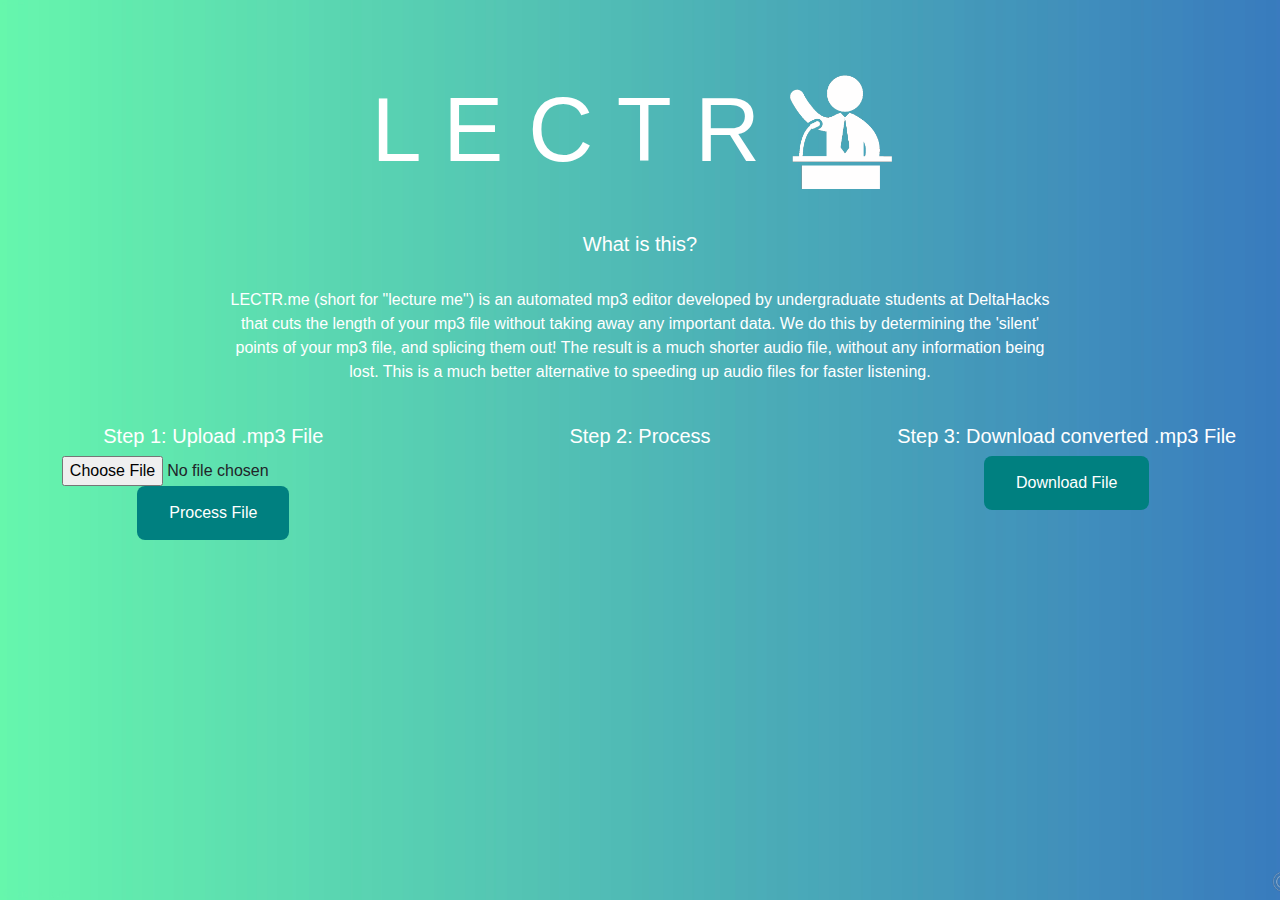
<file: lectrme/index.html>
<meta http-equiv="pragma" content="no-cache" />
<html>
    <head>
        <!-- Required meta tags -->
        <meta charset="utf-8">
        <meta name="viewport" content="width=device-width, initial-scale=1, shrink-to-fit=no">

        <!-- Bootstrap CSS -->
        <link rel="stylesheet" href="https://stackpath.bootstrapcdn.com/bootstrap/4.4.1/css/bootstrap.min.css"
            integrity="sha384-Vkoo8x4CGsO3+Hhxv8T/Q5PaXtkKtu6ug5TOeNV6gBiFeWPGFN9MuhOf23Q9Ifjh" crossorigin="anonymous">
        
        <link rel="stylesheet" href="index.css">
        <link rel="shortcut icon" href="img/favicon_round.png" type="image/x-icon">
    </head>
    <body>
        <div class="container-fluid">

            <div class="row">
                <div class="col-2">
                </div>
                <div class="col">
                    <h1><font color="white"> L E C T R <img class="img_logo" src="img/logo_transparent.png"></font></h1>
                </div>
                <div class="col-2">
                </div>
            </div>

            <div class = "row">
                <div class = "col-2">
                </div>

                <div class = "col">
                    <h2>What is this?</h2>
                    <br>
                    <p>LECTR.me (short for "lecture me") is an automated mp3 editor developed by undergraduate students at DeltaHacks that cuts the length of your mp3 file without taking away any important data. We do this by determining the 'silent' points of your mp3 file, and splicing them out! The result is a much shorter audio file, without any information being lost. This is a much better alternative to speeding up audio files for faster listening.</p>
                    <br>
                </div>
                <div class = "col-2">
                </div>
            </div>

            <div class="row">

                <div class = "col">
                    <form class="box" action="formSubmit.php" method="post" enctype="multipart/form-data">
                        <div class="file_input">
                            <h2>Step 1: Upload .mp3 File</h2>
                            <input type="file" name="uploadedmp3" id="uploadedmp3">
                            <input class="button" type="submit" name="submit" value="Process File">
                        </div>
                    </form>
                </div> 
                
                <div class = "col">
                    <h2>Step 2: Process</h2>
                    <!---<input class="button" type="submit" name="process" id="process" value="Process File"></input>--->
                </div>
                <div class = "col">
                    <h2>Step 3: Download converted .mp3 File</h2>
                    <button class = "button">Download File</button>
                </div>

            </div>

        </div>
    </body>
</html>
</file>
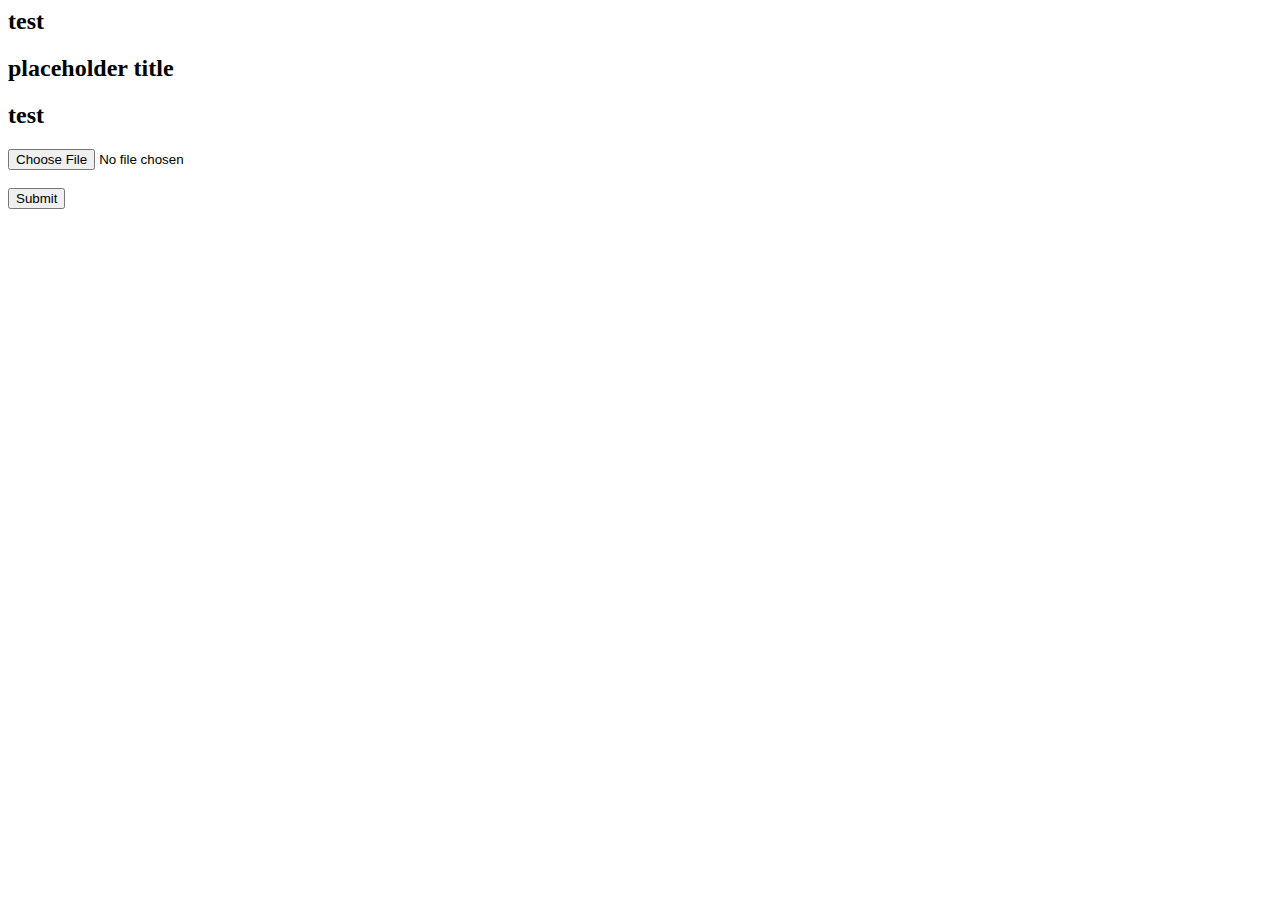
<file: lectrme/test.html>
<html>

<head>
    <script src="bootstrap.css"></script>
    <script src="test.css"></script>
</head>
<body>
<div class="container-fluid">
    <div class="row">
        <div class="col-md-4">
            <h2>test</h2>
        </div>
        <div class="col-md-4">
            <h2>placeholder title</h2>
        </div>
        <div class="col-md-4">
            <h2>test</h2>
        </div>
    </div>
    <div class="row">
        <form class="box" action="test.php" method="post" enctype="multipart/form-data">
            <div class="file_input">
                <input class="box_file" type="file" name="fileTest" id="fileTest">
            </div>
            <br>
            <input class="buttonTest" type="submit" name="submittest" id="submittest">
        </form>
    </div>
</div>
</div>
</body>


</html>
</file>
<file: lectrme/index.css>
div.buttonTest input {
    background-image: url(img/background_gradient.jpg);
    cursor:pointer;
    width:200px;
    height:100px;
    border: none;
}

.file_input {
    text-align: center;
}
title {
    font-family: Verdana;
}
body {
    background: url(img/background_gradient.jpg);
    background-size: cover;
}
.html {
    background-image: url(img/background_gradient.jpg);
}
h1 {
    font-family: Trebuchet MS,Lucida Grande,Lucida Sans Unicode,Lucida Sans,Tahoma,sans-serif;font-size:90px;
    text-align: center;
    padding-top: 50px;
}
h2 {
    font-family: Trebuchet MS,Lucida Grande,Lucida Sans Unicode,Lucida Sans,Tahoma,sans-serif;font-size:20px;
    text-align: center;
    color: white;
}
h3 {
    font-family: Trebuchet MS,Lucida Grande,Lucida Sans Unicode,Lucida Sans,Tahoma,sans-serif;
    font-size:20px;
    text-align: center;
    color: white;
}
p {
    font-family: Trebuchet MS,Lucida Grande,Lucida Sans Unicode,Lucida Sans,Tahoma,sans-serif;
    color: white;
}
.barcode{
    white-space:pre;
}

.img_logo {
    max-width:15%;
    height:auto;
    padding-bottom:35px;
    padding-left:5px;
}

.button {
    background-color: teal;
    border: none;
    color: white;
    padding: 15px 32px;
    text-align: center;
    text-decoration: none;
    display: inline-block;
    font-size: 16px;
    border-radius: 8px;
    transition-duration: 0.4s;
  }
.button:hover {
    background-color: white;
    color: teal;
}

div{
    text-align: center;
}

.errorMessage{
    font-family: Trebuchet MS,Lucida Grande,Lucida Sans Unicode,Lucida Sans,Tahoma,sans-serif;
    text-align: center;
    background-color: white;
    color: red;
}

.uploadedMessage{
    font-family: Trebuchet MS,Lucida Grande,Lucida Sans Unicode,Lucida Sans,Tahoma,sans-serif;
    text-align: center;
    background-color: white;
    color: green;
}
</file>
